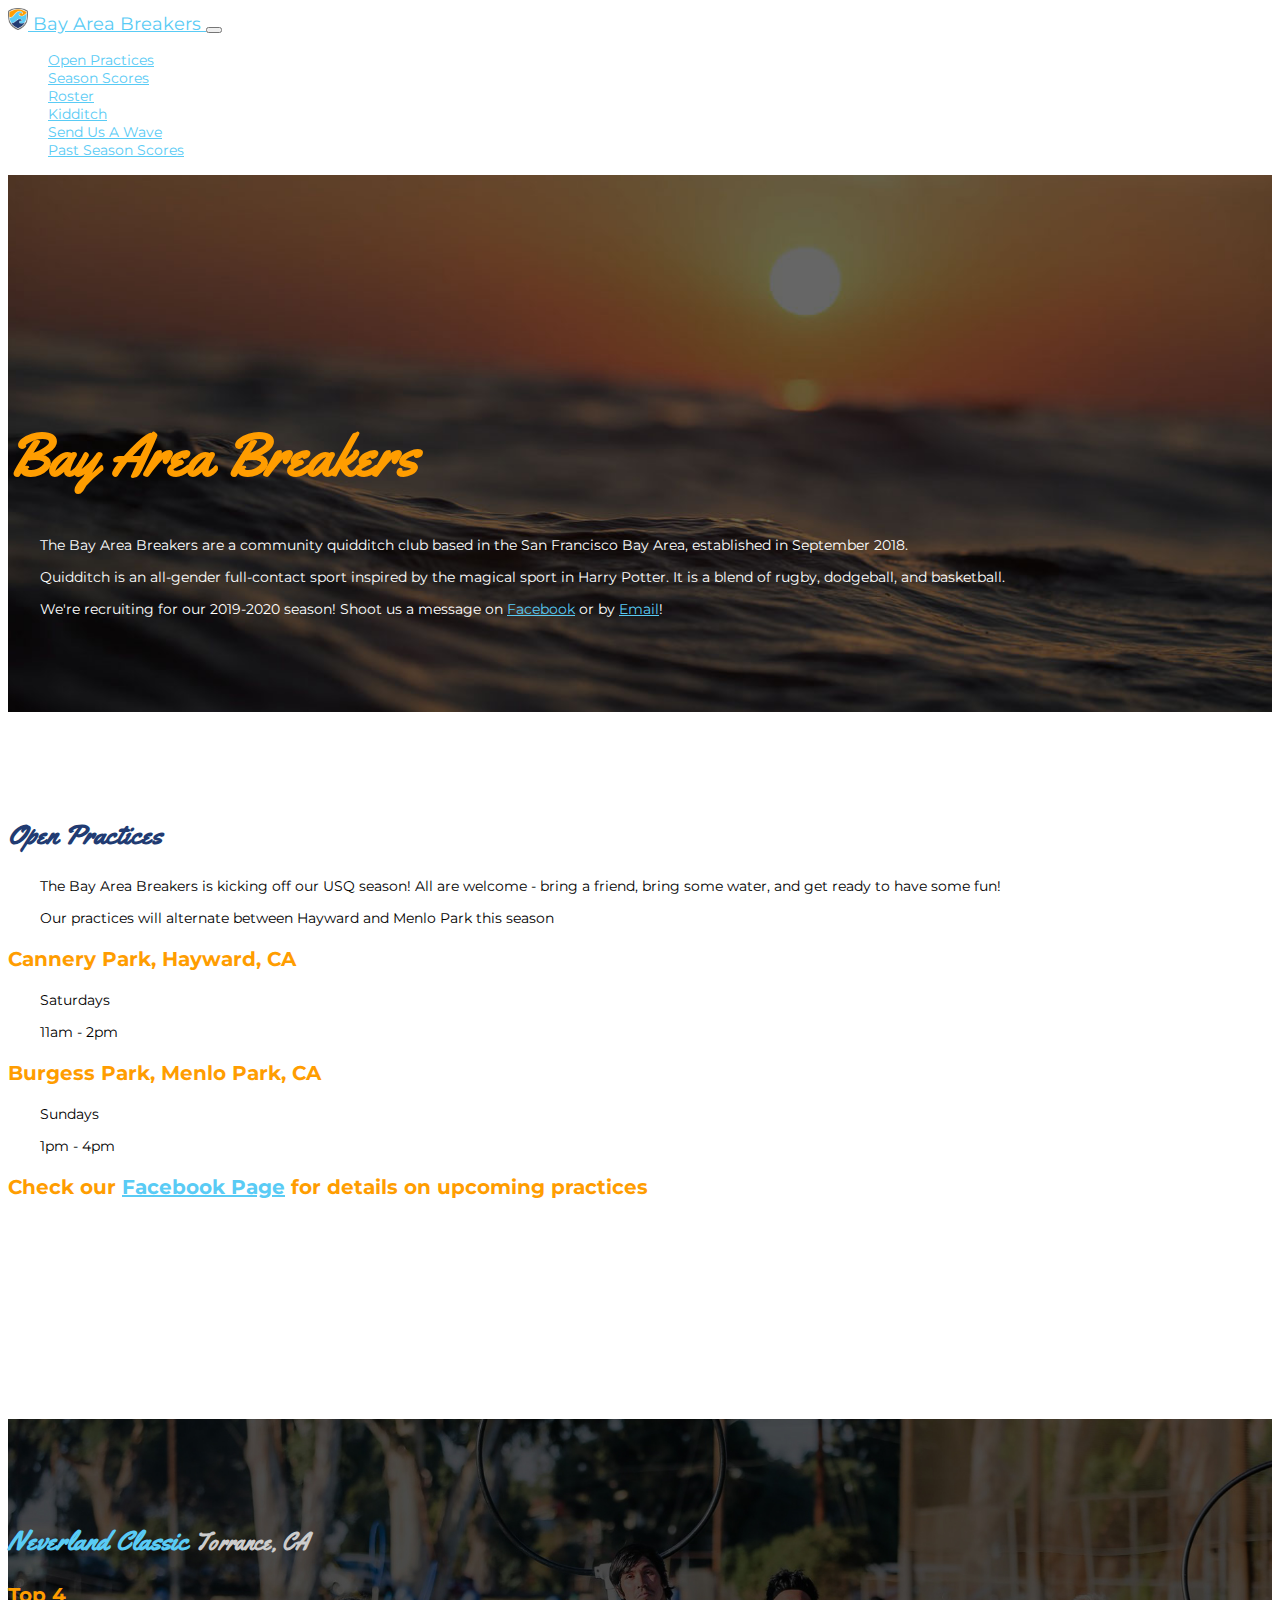
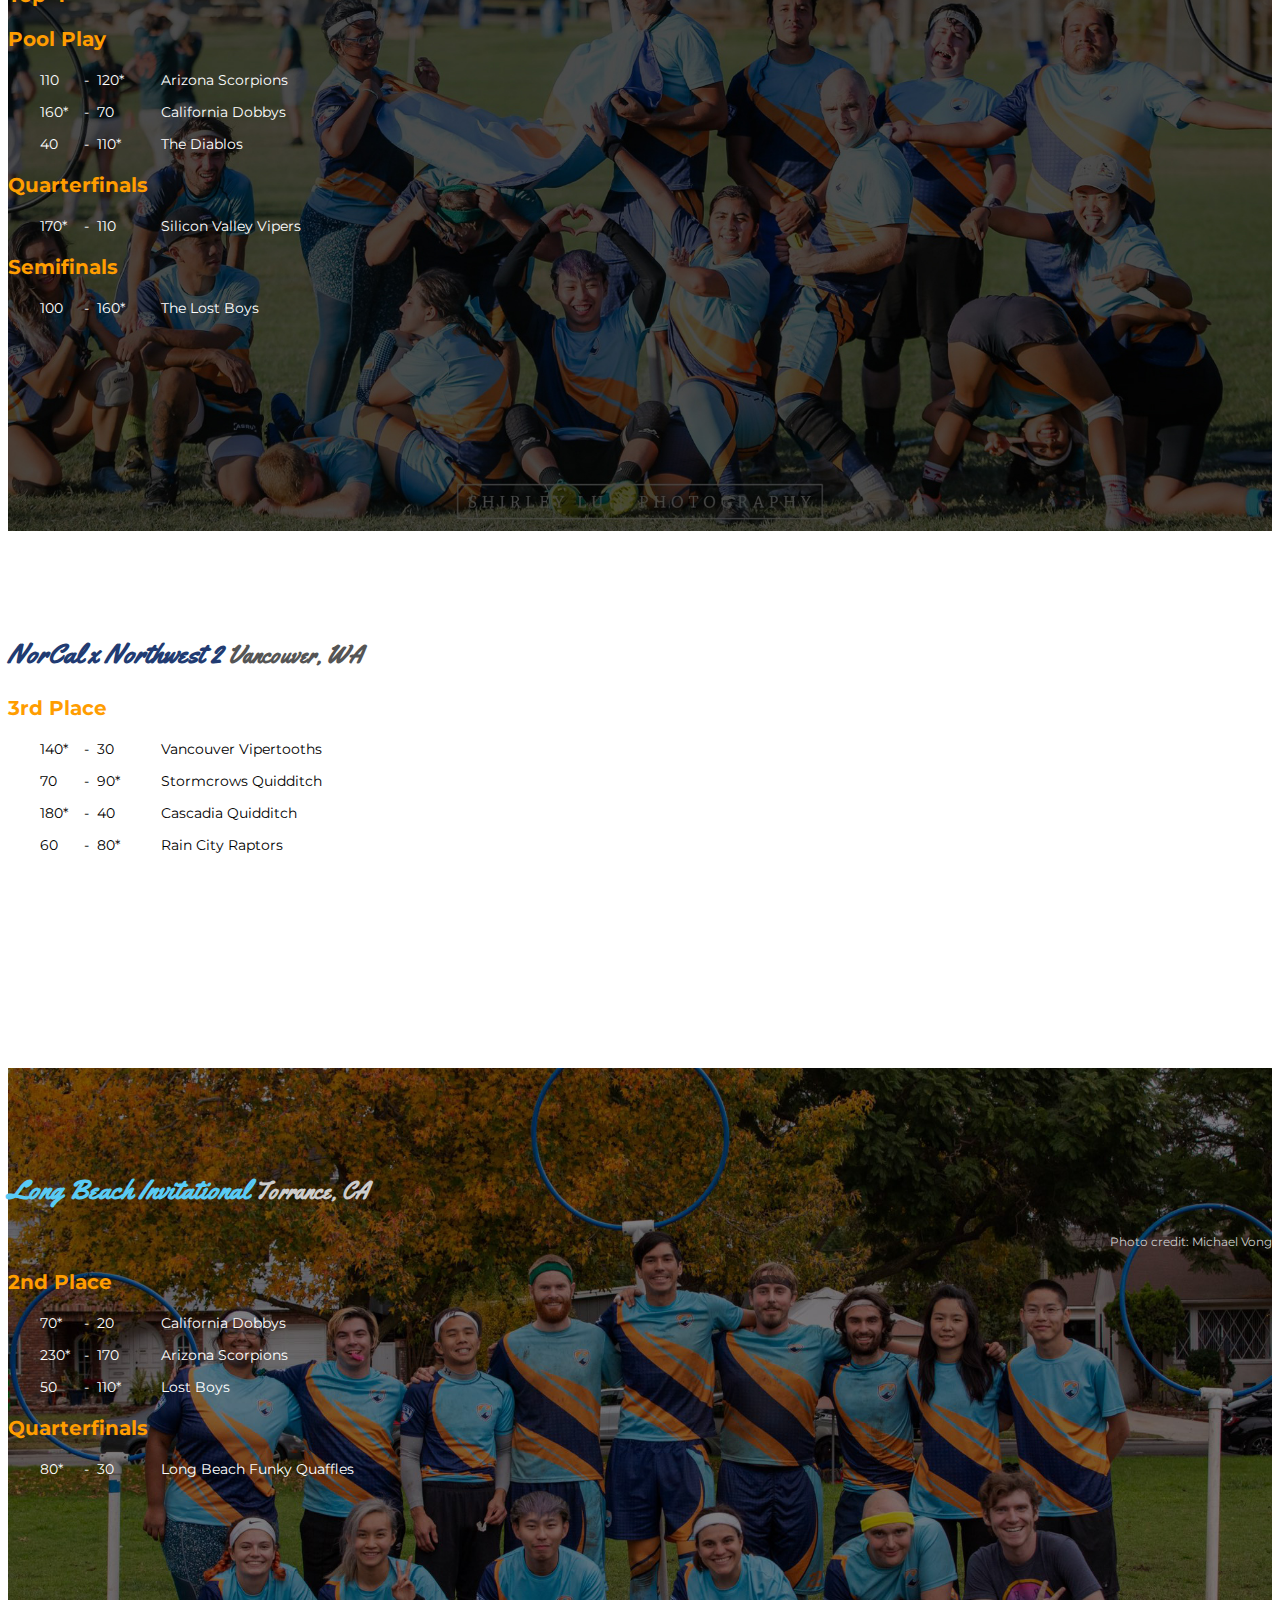
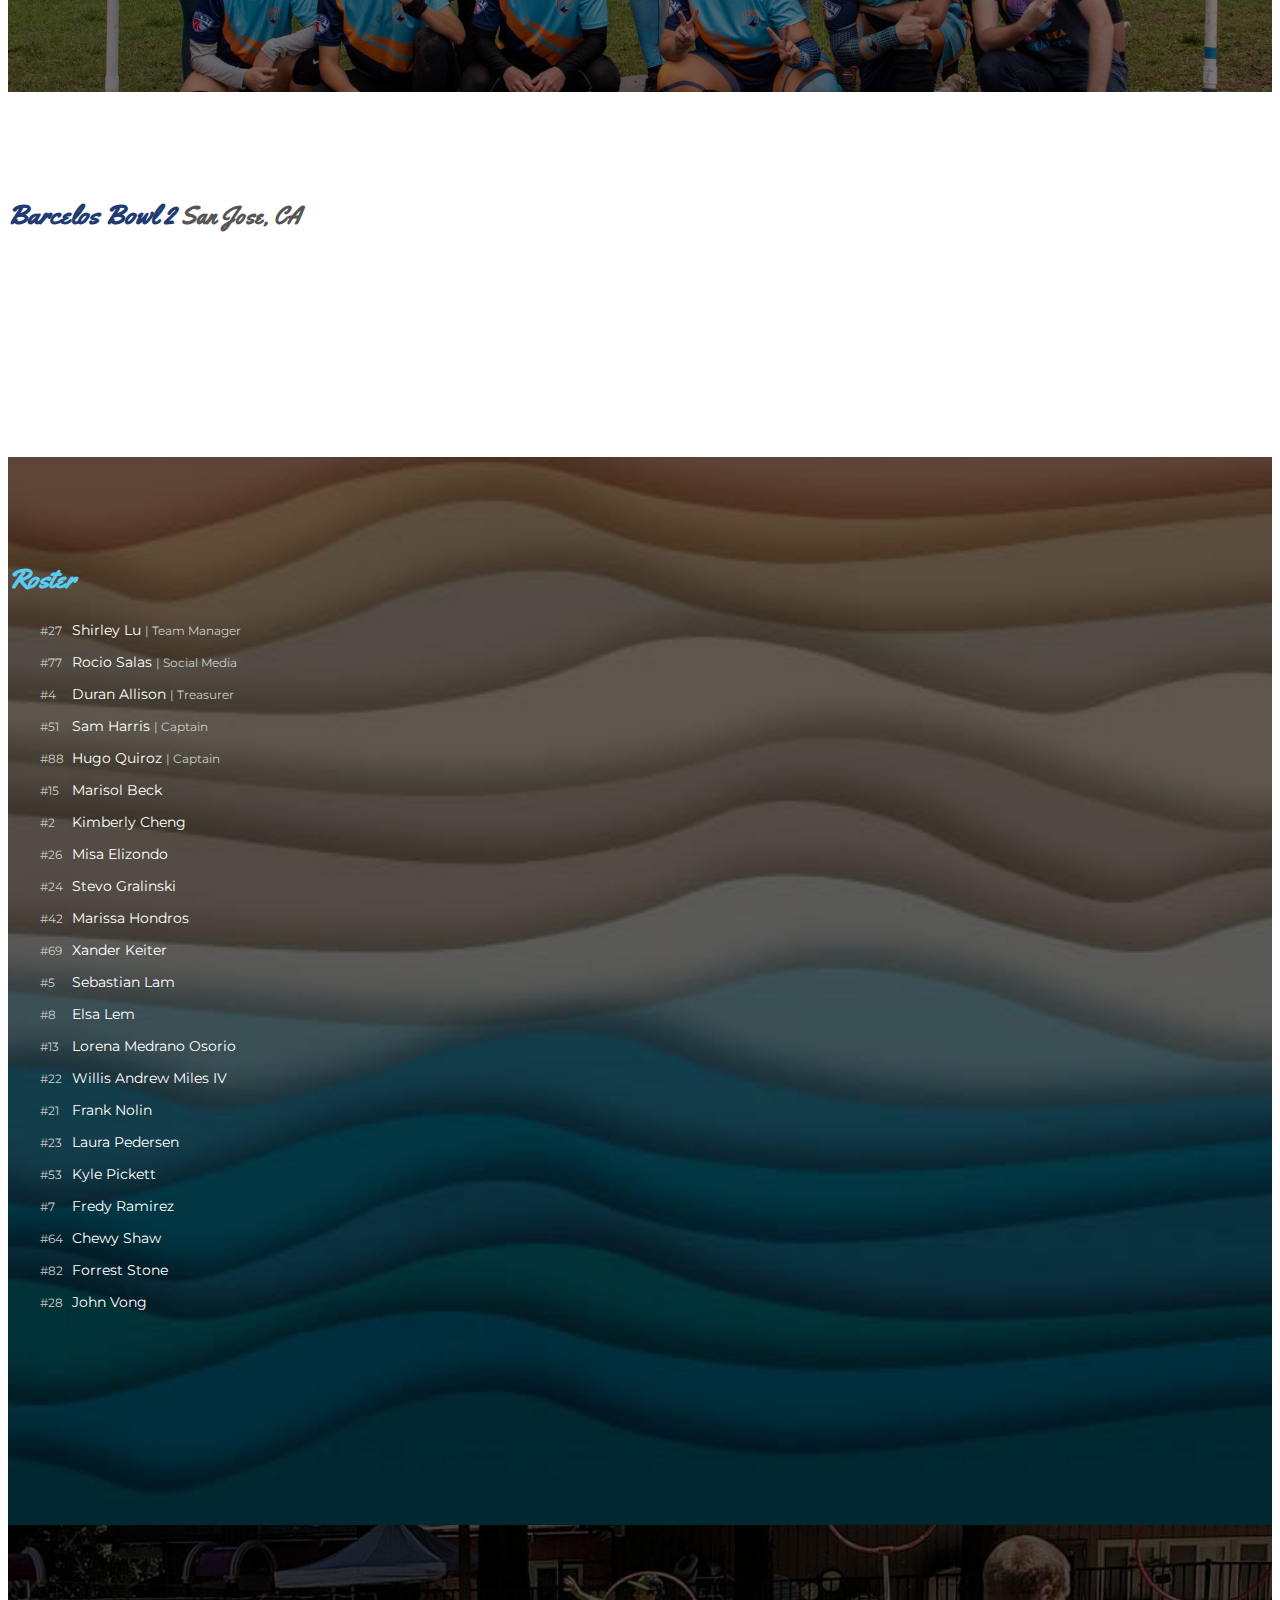
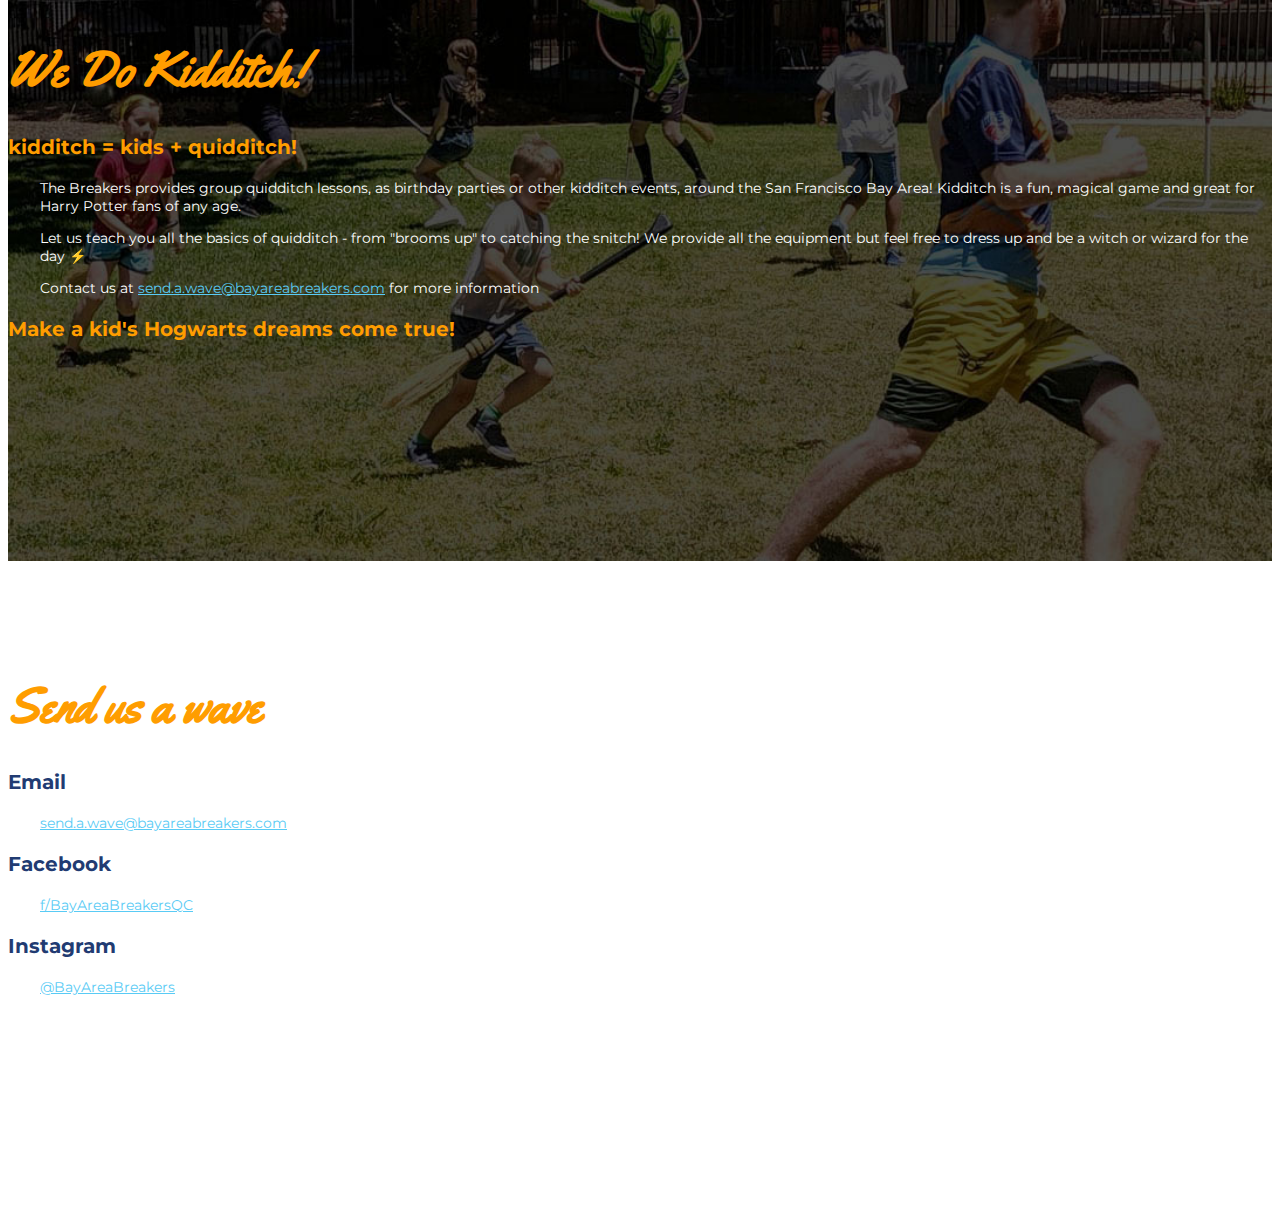
<file: index.html>
<!DOCTYPE html>
<html lang="en">
	<head>
		<title>Bay Area Breakers</title>
		<link rel="shortcut icon" type="image/png" href="./BayAreaBreakers.png"/>
		<meta charset="utf-8">
		<meta name="viewport" content="width=device-width, initial-scale=1">
		<link rel="stylesheet" href="https://stackpath.bootstrapcdn.com/bootstrap/4.1.3/css/bootstrap.min.css" integrity="sha384-MCw98/SFnGE8fJT3GXwEOngsV7Zt27NXFoaoApmYm81iuXoPkFOJwJ8ERdknLPMO" crossorigin="anonymous">
		<script src="https://code.jquery.com/jquery-3.3.1.slim.min.js" integrity="sha384-q8i/X+965DzO0rT7abK41JStQIAqVgRVzpbzo5smXKp4YfRvH+8abtTE1Pi6jizo" crossorigin="anonymous"></script>
		<script src="https://cdnjs.cloudflare.com/ajax/libs/popper.js/1.14.3/umd/popper.min.js" integrity="sha384-ZMP7rVo3mIykV+2+9J3UJ46jBk0WLaUAdn689aCwoqbBJiSnjAK/l8WvCWPIPm49" crossorigin="anonymous"></script>
		<script src="https://stackpath.bootstrapcdn.com/bootstrap/4.1.3/js/bootstrap.min.js" integrity="sha384-ChfqqxuZUCnJSK3+MXmPNIyE6ZbWh2IMqE241rYiqJxyMiZ6OW/JmZQ5stwEULTy" crossorigin="anonymous"></script>
		<link href="https://fonts.googleapis.com/css?family=Montserrat|Yellowtail" rel="stylesheet">
		<link rel="stylesheet" href="style.css">
	</head>
	<body data-spy="scroll" data-target=".navbar" data-offset="50" id="custom">
		<header>
			<nav class="navbar fixed-top navbar-expand-lg navbar-dark bg-dark">
				<a class="navbar-brand" href="#about">
					<img src="./BayAreaBreakers.png" width="20" class="d-inline-block align-center"/>
					Bay Area Breakers
				</a>
				<button class="navbar-toggler" type="button" data-toggle="collapse" data-target="#submenu" aria-controls="submenu" aria-expanded="false">
	    			<span class="navbar-toggler-icon"></span>
	  			</button>
					<div class="collapse navbar-collapse" id="submenu">
						<ul class="navbar-nav mr-auto">
							<li class="nav-item"><a class="nav-link" href="#practices">Open Practices</a></li>
							<li class="nav-item"><a class="nav-link" href="#scores">Season Scores</a></li>
							<!-- <li class="nav-item"><a class="nav-link" href="#usqc">Fundraiser</a></li> -->
							<li class="nav-item"><a class="nav-link" href="#roster">Roster</a></li>
							<li class="nav-item"><a class="nav-link" disabled" href="#kidditch">Kidditch</a></li>
							<li class="nav-item"><a class="nav-link" disabled" href="#contact">Send Us A Wave</a></li>
							<li class="nav-item"><a class="nav-link" disabled" href="./past.html">Past Season Scores</a></li>
						</ul>
					</div>
				</div>
			</nav>
		</header>

		<div class="container-fluid dark" id="about">
			<div class="container">
				<h1>Bay Area Breakers</h1> 
				<p>The Bay Area Breakers are a community quidditch club based in the San Francisco Bay Area, established in September 2018.</p> 
				<p>Quidditch is an all-gender full-contact sport inspired by the magical sport in Harry Potter. It is a blend of rugby, dodgeball, and basketball.</p>
				<p>We're recruiting for our 2019-2020 season! Shoot us a message on <a href="https://www.facebook.com/bayareabreakersqc">Facebook</a> or by <a href="mailto:hello@bayareabreakers.com"> Email</a>!</p>
			</div>
		</div>
		<div class="container-fluid" id="practices">
			<div class="container">
				<h2>Open Practices</h2>
				<p>The Bay Area Breakers is kicking off our USQ season! All are welcome - bring a friend, bring some water, and get ready to have some fun!</p>
				<p>Our practices will alternate between Hayward and Menlo Park this season</p>
				<h3>Cannery Park, Hayward, CA</h3>
				<p>Saturdays</p>
				<p>11am - 2pm</p>
				<h3>Burgess Park, Menlo Park, CA</h3>
				<p>Sundays</p>
				<p>1pm - 4pm</p>
				<p></p>
				<h3>Check our <a href="https://www.facebook.com/bayareabreakersqc">Facebook Page</a> for details on upcoming practices</h3>
			</div>
		</div>

		<div id="scores"></div>
		<div class="container-fluid" class="dark" id="neverland19">
			<div class="dark container" >
				<h2>Neverland Classic <br><small>Torrance, CA</small></h2>
				<h3>Top 4</h3>
				<h3>Pool Play</h3>
				<p><span class="us">110</span> - <span class="them">120*</span><br><span class="against">Arizona Scorpions</span></p>
				<p><span class="us">160*</span> - <span class="them">70</span><br><span class="against">California Dobbys</span></p>
				<p><span class="us">40</span> - <span class="them">110*</span><br><span class="against">The Diablos</span></p>
				<h3>Quarterfinals</h3>
				<p><span class="us">170*</span> - <span class="them">110</span><br><span class="against">Silicon Valley Vipers</span></p>
				<h3>Semifinals</h3>
				<p><span class="us">100</span> - <span class="them">160*</span><br><span class="against">The Lost Boys</span></p>
			</div>
		</div>
		<div class="container-fluid" id="ncxnw19">
			<div class="container">
				<h2>NorCal x Northwest 2 <br><small>Vancouver, WA</small></h2>
				<h3>3rd Place</h3>
				<p><span class="us">140*</span> - <span class="them">30</span><br><span class="against">Vancouver Vipertooths</span></p>
				<p><span class="us">70</span> - <span class="them">90*</span><br><span class="against">Stormcrows Quidditch</span></p>
				<p><span class="us">180*</span> - <span class="them">40</span><br><span class="against">Cascadia Quidditch</span></p>
				<p><span class="us">60</span> - <span class="them">80*</span><br><span class="against">Rain City Raptors</span></p>
			</div>
		</div>
		<div class="container-fluid" class="dark" id="lbi19">
			<div class="dark container" >
				<h2>Long Beach Invitational <br><small>Torrance, CA</small></h2>
				<p class="photocredit"><small>Photo credit: Michael Vong</small></p>
				<h3>2nd Place</h3>
				<p><span class="us">70*</span> - <span class="them">20</span><br><span class="against">California Dobbys</span></p>
				<p><span class="us">230*</span> - <span class="them">170</span><br><span class="against">Arizona Scorpions</span></p>
				<p><span class="us">50</span> - <span class="them">110*</span><br><span class="against">Lost Boys</span></p>
				<h3>Quarterfinals</h3>
				<p><span class="us">80*</span> - <span class="them">30</span><br><span class="against">Long Beach Funky Quaffles</span></p>
			</div>
		</div>
		<div class="container-fluid" id="barcelos19">
			<div class="container">
				<h2>Barcelos Bowl 2 <br><small>San Jose, CA</small></h2>
			</div>
		</div>

		<div class="container-fluid dark" id="roster">
			<div class="container">
				<h2>Roster</h2>
				<p><small class="number">#27</small>Shirley Lu <small>  | Team Manager</small></p>
				<p><small class="number">#77</small>Rocio Salas <small>  |  Social Media</small></p>
				<p><small class="number">#4</small>Duran Allison <small>  |  Treasurer </small></p>
				<p><small class="number">#51</small>Sam Harris <small>  |  Captain</small></p>
				<p><small class="number">#88</small>Hugo Quiroz <small>  |  Captain</small></p>
				<p></p>
				<p><small class="number">#15</small>Marisol Beck</p>
				<p><small class="number">#2</small>Kimberly Cheng</p>
				<p><small class="number">#26</small>Misa Elizondo</p>
				<p><small class="number">#24</small>Stevo Gralinski</p>
				<p><small class="number">#42</small>Marissa Hondros</p>
				<p><small class="number">#69</small>Xander Keiter</p>
				<p><small class="number">#5</small>Sebastian Lam</p>
				<p><small class="number">#8</small>Elsa Lem</p>
				<p><small class="number">#13</small>Lorena Medrano Osorio</p>
				<p><small class="number">#22</small>Willis Andrew Miles IV</p>
				<p><small class="number">#21</small>Frank Nolin</p>
				<p><small class="number">#23</small>Laura Pedersen</p>
				<p><small class="number">#53</small>Kyle Pickett</p>
				<p><small class="number">#7</small>Fredy Ramirez</p>
				<p><small class="number">#64</small>Chewy Shaw</p>
				<p><small class="number">#82</small>Forrest Stone</p>
				<p><small class="number">#28</small>John Vong</p>
			</div>
		</div>

		<div class="container-fluid dark" id="kidditch">
				<div class="container">
				<h1>We Do Kidditch!</h1>
				<h3>kidditch = kids + quidditch!</h3>
				<p>The Breakers provides group quidditch lessons, as birthday parties or other kidditch events, around the San Francisco Bay Area! Kidditch is a fun, magical game and great for Harry Potter fans of any age.</p>

				<p>Let us teach you all the basics of quidditch - from "brooms up" to catching the snitch! We provide all the equipment but feel free to dress up and be a witch or wizard for the day ⚡️</p>
				<p>Contact us at <a href="mailto:hello@bayareabreakers.com">send.a.wave@bayareabreakers.com</a> for more information</p>
				<h3>Make a kid's Hogwarts dreams come true!</h3>
			</div>
		</div>

		<div class="container" id="contact">
			<h1>Send us a wave</h1>
			<h3>Email</h3>
			<p><a href="mailto:send.a.wave@bayareabreakers.com"> send.a.wave@bayareabreakers.com</a></p>
			<h3>Facebook</h3>
			<p><a href="https://www.facebook.com/BayAreaBreakersQC">f/BayAreaBreakersQC</a></p>
			<h3>Instagram</h3>
			<p><a href="https://www.instagram.com/BayAreaBreakers">@BayAreaBreakers</a></p>
			<div id="pixlee_container"></div><script type="text/javascript">window.PixleeAsyncInit = function() {Pixlee.init({apiKey:'cRxKholQu3l0cslPf6mU'});Pixlee.addSimpleWidget({widgetId:'12671'});};</script>
			<script src="https://instafeed.assets.pixlee.com/assets/pixlee_widget_1_0_0.js"></script>
		</div>
	</body>
</html>
</file>
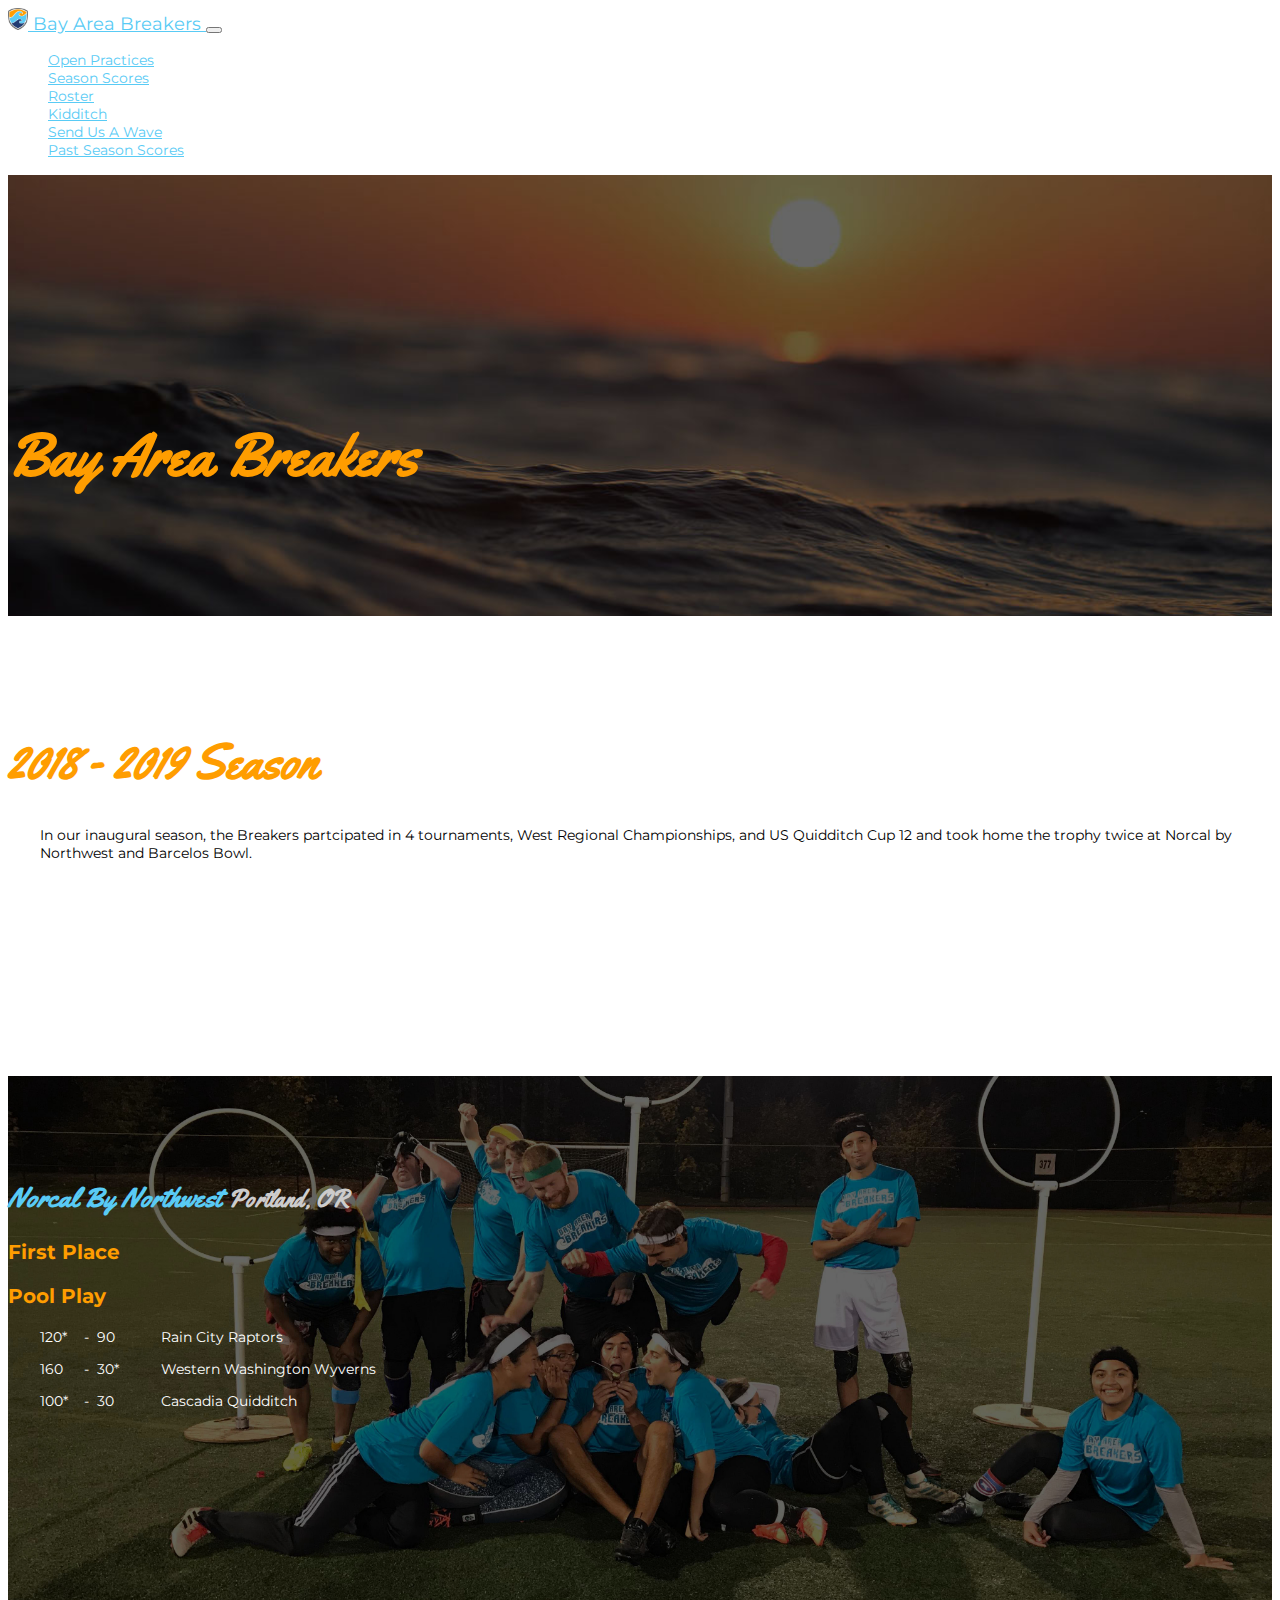
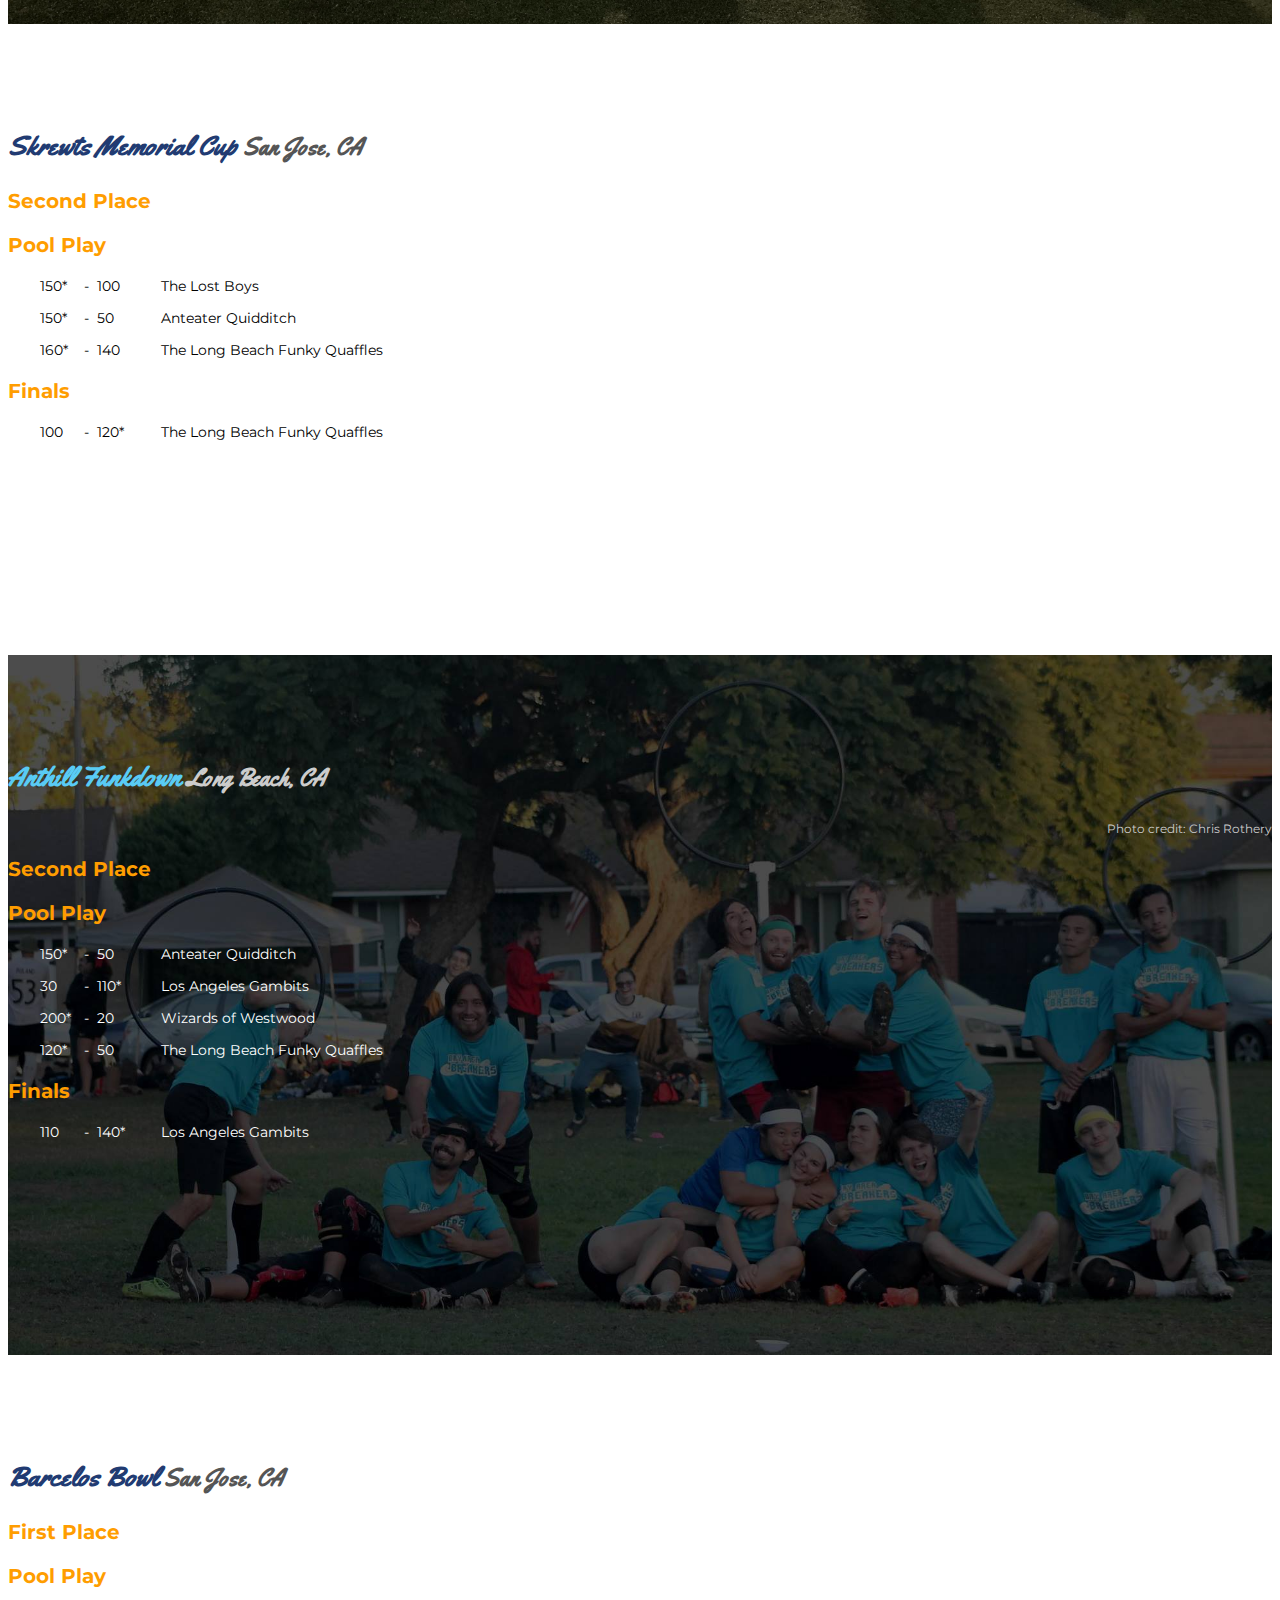
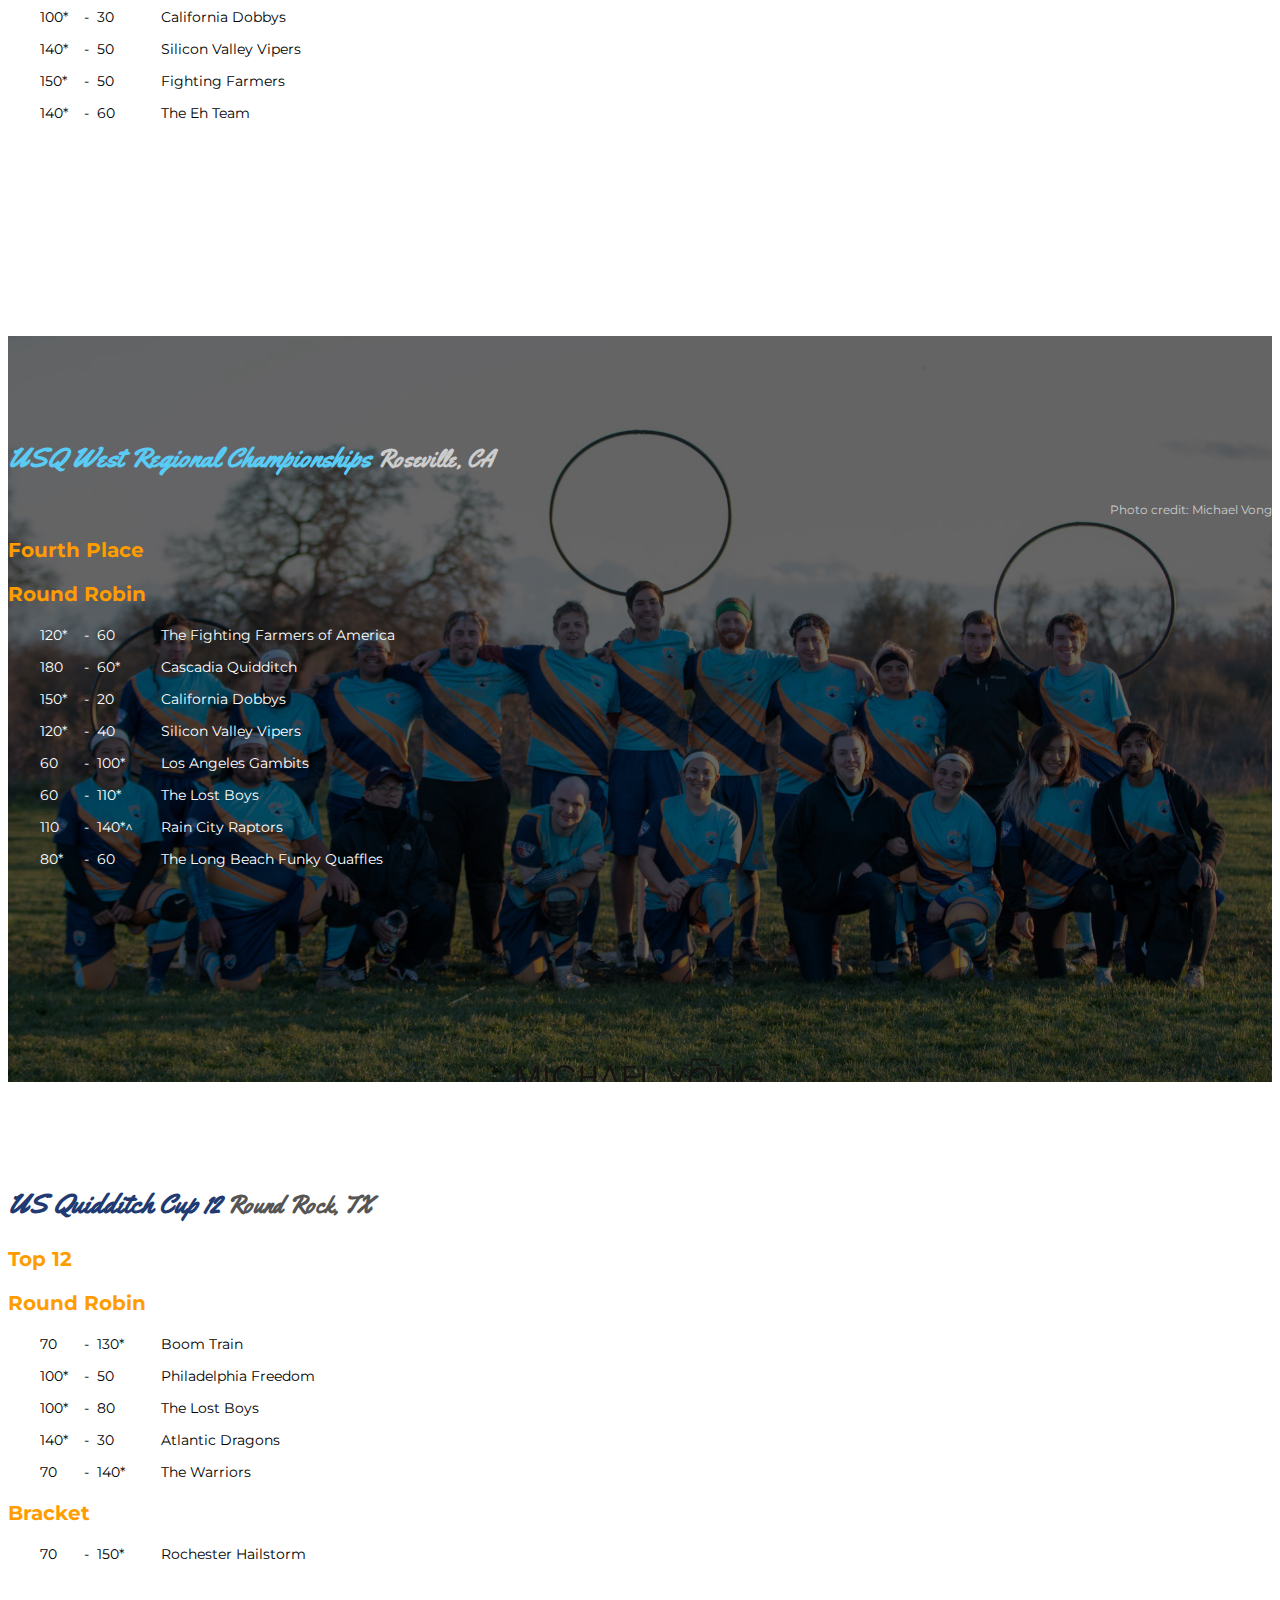
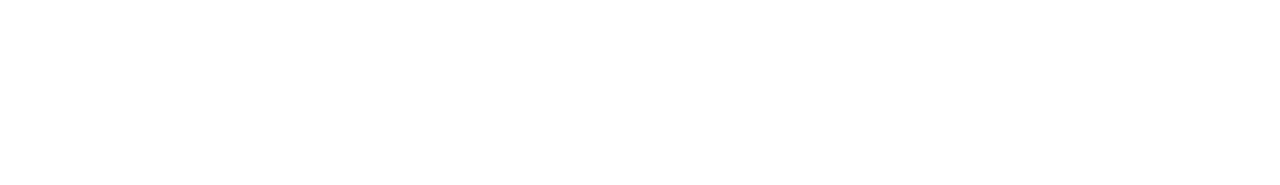
<file: past.html>
<!DOCTYPE html>
<html lang="en">
	<head>
		<title>Bay Area Breakers | 2018 - 2019</title>
		<link rel="shortcut icon" type="image/png" href="./BayAreaBreakers.png"/>
		<meta charset="utf-8">
		<meta name="viewport" content="width=device-width, initial-scale=1">
		<link rel="stylesheet" href="https://stackpath.bootstrapcdn.com/bootstrap/4.1.3/css/bootstrap.min.css" integrity="sha384-MCw98/SFnGE8fJT3GXwEOngsV7Zt27NXFoaoApmYm81iuXoPkFOJwJ8ERdknLPMO" crossorigin="anonymous">
		<script src="https://code.jquery.com/jquery-3.3.1.slim.min.js" integrity="sha384-q8i/X+965DzO0rT7abK41JStQIAqVgRVzpbzo5smXKp4YfRvH+8abtTE1Pi6jizo" crossorigin="anonymous"></script>
		<script src="https://cdnjs.cloudflare.com/ajax/libs/popper.js/1.14.3/umd/popper.min.js" integrity="sha384-ZMP7rVo3mIykV+2+9J3UJ46jBk0WLaUAdn689aCwoqbBJiSnjAK/l8WvCWPIPm49" crossorigin="anonymous"></script>
		<script src="https://stackpath.bootstrapcdn.com/bootstrap/4.1.3/js/bootstrap.min.js" integrity="sha384-ChfqqxuZUCnJSK3+MXmPNIyE6ZbWh2IMqE241rYiqJxyMiZ6OW/JmZQ5stwEULTy" crossorigin="anonymous"></script>
		<link href="https://fonts.googleapis.com/css?family=Montserrat|Yellowtail" rel="stylesheet">
		<link rel="stylesheet" href="style.css">
	</head>
	<body data-spy="scroll" data-target=".navbar" data-offset="50" id="custom">
		<header>
			<nav class="navbar fixed-top navbar-expand-lg navbar-dark bg-dark">
				<a class="navbar-brand" href="./index.html#about">
					<img src="./BayAreaBreakers.png" width="20" class="d-inline-block align-center"/>
					Bay Area Breakers
				</a>
				<button class="navbar-toggler" type="button" data-toggle="collapse" data-target="#submenu" aria-controls="submenu" aria-expanded="false">
	    			<span class="navbar-toggler-icon"></span>
	  			</button>
					<div class="collapse navbar-collapse" id="submenu">
						<ul class="navbar-nav mr-auto">
							<li class="nav-item"><a class="nav-link" href="./index.html#practices">Open Practices</a></li>
							<li class="nav-item"><a class="nav-link" href="./index.html#scores">Season Scores</a></li>
							<!-- <li class="nav-item"><a class="nav-link" href="#usqc">Fundraiser</a></li> -->
							<li class="nav-item"><a class="nav-link" href="./index.html#roster">Roster</a></li>
							<li class="nav-item"><a class="nav-link" disabled" href="./index.html#kidditch">Kidditch</a></li>
							<li class="nav-item"><a class="nav-link" disabled" href="./index.html#contact">Send Us A Wave</a></li>
							<li class="nav-item"><a class="nav-link" disabled" href="./past.html">Past Season Scores</a></li>
						</ul>
					</div>
				</div>
			</nav>
		</header>
		<div class="container-fluid dark" id="about">
			<div class="container">
				<h1>Bay Area Breakers</h1> 
			</div>
		</div>
		<div class="container" id="contact">
			<h1>2018 - 2019 Season</h1>
			<p> In our inaugural season, the Breakers partcipated in 4 tournaments, West Regional Championships, and US Quidditch Cup 12 and took home the trophy twice at Norcal by Northwest and Barcelos Bowl.</p>
		</div>
		<div id="scores"></div>
		<div class="container-fluid" class="dark" id="ncxnw18">
			<div class="dark container" >
				<h2>Norcal By Northwest <br><small>Portland, OR</small></h2>
				<h3>First Place</h3>
				<h3>Pool Play</h3>
				<p><span class="us">120*</span> - <span class="them">90</span><br><span class="against">Rain City Raptors</span></p>
				<p><span class="us">160</span> - <span class="them">30*</span><br><span class="against">Western Washington Wyverns</span></p>
				<p><span class="us">100*</span> - <span class="them">30</span><br><span class="against">Cascadia Quidditch</span></p>
			</div>
		</div>
		<div class="container-fluid" id="smc18">
			<div class="container">
				<h2>Skrewts Memorial Cup <br><small>San Jose, CA</small></h2>
				<h3>Second Place</h3>
				<h3>Pool Play</h3>
				<p><span class="us">150*</span> - <span class="them">100</span><br><span class="against">The Lost Boys</span></p>
				<p><span class="us">150*</span> - <span class="them">50</span><br><span class="against">Anteater Quidditch</span></p>
				<p><span class="us">160*</span> - <span class="them">140</span><br><span class="against">The Long Beach Funky Quaffles</span></p>
				<h3>Finals</h3>
				<p><span class="us">100</span> - <span class="them">120*</span><br><span class="against">The Long Beach Funky Quaffles</span></p>
			</div>
		</div>
		<div class="container-fluid" class="dark" id="anthill18">
			<div class="dark container" >
				<h2>Anthill Funkdown <br><small>Long Beach, CA</small></h2>
				<p class="photocredit"><small>Photo credit: Chris Rothery</small></p>
				<h3>Second Place</h3>
				<h3>Pool Play</h3>
				<p><span class="us">150*</span> - <span class="them">50</span><br><span class="against">Anteater Quidditch</span></p>
				<p><span class="us">30</span> - <span class="them">110*</span><br><span class="against">Los Angeles Gambits</span></p>
				<p><span class="us">200*</span> - <span class="them">20</span><br><span class="against">Wizards of Westwood</span></p>
				<p><span class="us">120*</span> - <span class="them">50</span><br><span class="against">The Long Beach Funky Quaffles</span></p>
				<h3>Finals</h3>
				<p><span class="us">110</span> - <span class="them">140*</span><br><span class="against">Los Angeles Gambits</span></p>
			</div>
		</div>
		<div class="container-fluid" id="bb18">
			<div class="container">
				<h2>Barcelos Bowl <br><small>San Jose, CA</small></h2>
				<h3>First Place</h3>
				<h3>Pool Play</h3>
				<p><span class="us">100*</span> - <span class="them">30</span><br><span class="against">California Dobbys</span></p>
				<p><span class="us">140*</span> - <span class="them">50</span><br><span class="against">Silicon Valley Vipers</span></p>
				<p><span class="us">150*</span> - <span class="them">50</span><br><span class="against">Fighting Farmers</span></p>
				<p><span class="us">140*</span> - <span class="them">60</span><br><span class="against">The Eh Team</span></p>
			</div>
		</div>
		<div class="container-fluid" class="dark" id="wrc18">
			<div class="dark container" >
				<h2>USQ West Regional Championships <br><small>Roseville, CA</small></h2>
				<p class="photocredit"><small>Photo credit: Michael Vong</small></p>
				<h3>Fourth Place</h3>
				<h3>Round Robin</h3>
				<p><span class="us">120*</span> - <span class="them">60</span><br><span class="against">The Fighting Farmers of America</span></p>
				<p><span class="us">180</span> - <span class="them">60*</span><br><span class="against">Cascadia Quidditch</span></p>
				<p><span class="us">150*</span> - <span class="them">20</span><br><span class="against">California Dobbys</span></p>
				<p><span class="us">120*</span> - <span class="them">40</span><br><span class="against">Silicon Valley Vipers</span></p>
				<p><span class="us">60</span> - <span class="them">100*</span><br><span class="against">Los Angeles Gambits</span></p>
				<p><span class="us">60</span> - <span class="them">110*</span><br><span class="against">The Lost Boys</span></p>
				<p><span class="us">110</span> - <span class="them">140*^</span><br><span class="against">Rain City Raptors</span></p>
				<p><span class="us">80*</span> - <span class="them">60</span><br><span class="against">The Long Beach Funky Quaffles</span></p>
			</div>
		</div>
		<div class="container-fluid" id="usqc18">
			<div class="container">
				<h2>US Quidditch Cup 12 <br><small>Round Rock, TX</small></h2>
				<h3>Top 12</h3>
				<h3>Round Robin</h3>
				<p><span class="us">70</span> - <span class="them">130*</span><br><span class="against">Boom Train</span></p>
				<p><span class="us">100*</span> - <span class="them">50</span><br><span class="against">Philadelphia Freedom</span></p>
				<p><span class="us">100*</span> - <span class="them">80</span><br><span class="against">The Lost Boys</span></p>
				<p><span class="us">140*</span> - <span class="them">30</span><br><span class="against">Atlantic Dragons</span></p>
				<p><span class="us">70</span> - <span class="them">140*</span><br><span class="against"></span>The Warriors</p>
				<h3>Bracket</h3>
				<p><span class="us">70</span> - <span class="them">150*</span><br><span class="against">Rochester Hailstorm</span></p>

			</div>
		</div>
	</body>
</html>
</file>
<file: style.css>
body {
    font-family: 'Montserrat', sans-serif;
    color:white;
}

h1 {
    font-family: 'Yellowtail', cursive;
    color: #ff9d00;
}

h2 {
    font-family: 'Yellowtail', cursive;
    color: #213b72;
}

a {
    color: #59cbf5;
}

h3 {
    color: #ff9d00;
}

.times {
    text-align: center;
    color: #213b72;
}

.dark h2 {
    color: #59cbf5;
}

.dark small {
    color: #ccc;
}

small {
    color: #555;
}

#contact h3 {
    color: #213b72;
}

.container-fluid {
    z-index: 1;
    background-color: #333;
    background-size: cover;
    background-position: center center;
    background-repeat: no-repeat;
    padding:0;
}

.container-fluid .cover {
    position: relative;
    top: 0;
    left: 0;
    width: 100%;
    height: 100%;
    z-index: 5;
    background: rgba(0,0,0,.6);
}



/* BACKGROUNDS */

#about {
    background-image: url("./about.jpg");
}

#practices {
    background-color: white;
    color: black;
}

#neverland19 {
    background-image: url("./2019/neverland.jpg");
}

#ncxnw19 {
    background-color: white;
    color: black;
}

#lbi19 {
    background-image: url("./2019/lbi.jpg");
}

#barcelos19 {
    background-color: white;
    color: black;
}

/* 2018 BACKGROUNDS */

#ncxnw18 {
    background-image: url("./2018/ncxnw18.jpg");
}

#smc18 {
    background-color: white;
    color: black;
}

#anthill18 {
    background-image: url("./2018/anthill18.jpg");
}

#bb18 {
    background-color: white;
    color: black;
}

#wrc18 {
    background-image: url("./2018/wrc8.jpg");
}

#usqc18 {
    background-color: white;
    color: black;
}

.photocredit {
    text-align: right;
}

#kidditch {
    background-image: url("./kidditch.jpg");
}

#roster {
    background-image: url("roster.jpg");
}

#desc {
    margin-left: 60px;
}

#desc br {
    display: inline;
}

.item {
    margin-bottom: 16px;
}

#contact {
    background-color: white;
    color: black;
}

/* SCORES */
.us {
    display: inline-block;
}

.them {
    display: inline-block;
}

/* ROSTER */

.number {
    display: inline-block;
}

/* MEDIA */

@media (max-width:575px) {
    h1 {
        font-size:40px;
    }

    h2 {
        font-size:24px;
    }

    h3 {
        font-size:14px;
    }
    
    .navbar-brand {
        font-size:14px;
    }

    .nav-item {
        font-size:14px;
    }

    p {
        font-size:14px;
        margin-left:20px;
    } 

    .container {
        padding:30px;
        padding-bottom:100px;
    }

    #about {
        padding-top: 160px;
        padding-bottom:60px;
    }

    #about .container {
        padding-top: 0px;
        padding-bottom: 0px;
    }

    /* SCORES */
    .us {
        display: inline-block;
        width: 24px;
        margin-right: 6px;
    }

    .them {
        display: inline-block;
        width: 24px;
        margin-left: 3px
    }

    /* ROSTER */

    .number {
        width: 28px;
    }
}

@media (min-width: 576px) { 
    h1 {
        font-size:40px;
    }

    h2 {
        font-size:24px;
    }

    h3 {
        font-size:14px;
    }

    br {
        display:none;
    }
    
    .navbar-brand {
        font-size:14px;
    }

    .nav-item {
        font-size:14px;
    }

    p {
        font-size:14px;
        margin-left:20px;
    } 

    .container {
        padding-top:30px;
        padding-bottom:100px;
    }

    #about {
        padding-top: 160px;
        padding-bottom:60px;
    }

    #about .container {
        padding-top: 0px;
        padding-bottom: 0px;
    }


    /* SCORES */
    .us {
        display: inline-block;
        width: 24px;
        margin-right: 6px;
    }

    .them {
        display: inline-block;
        width: 24px;
        margin-left: 3px
    }

    .against {
        margin-left:16px;

    }

    /* ROSTER */

    .number {
        width: 28px;
    }
}

@media (min-width: 768px) { 
    h1 {
        font-size:40px;
    }

    h2 {
        font-size:24px;
    }

    h3 {
        font-size:14px;
    }

    br {
        display:none;
    }
    
    .navbar-brand {
        font-size:14px;
    }

    .nav-item {
        font-size:14px;
    }

    p {
        font-size:14px;
        margin-left:20px;
    } 

    .container {
        padding-top:40px;
        padding-bottom:120px;
    }

    #about {
        padding-top: 160px;
        padding-bottom:60px;
    }

    #about .container {
        padding-top: 0px;
        padding-bottom: 0px;
    }

    /* SCORES */
    .us {
        display: inline-block;
        width: 24px;
        margin-right: 6px;
    }

    .them {
        display: inline-block;
        width: 24px;
        margin-left: 3px
    }

    .against {
        margin-left:16px;

    }

    /* ROSTER */

    .number {
        width: 28px;
    }
}

@media (min-width: 992px) { 
    h1 {
        font-size:48px;
    }

    h2 {
        font-size:28px;
    }

    h3 {
        font-size:18px;
    }

    br {
        display:none;
    }
    
    .navbar-brand {
        font-size:18px;
    }

    .nav-item {
        font-size:14px;
    }

    p {
        font-size:14px;
        margin-left:28px;
    } 

    .container {
        padding-top:60px;
        padding-bottom:160px;
    }

    #about {
        padding-top: 200px;
        padding-bottom:60px;
    }

    #about .container {
        padding-top: 0px;
        padding-bottom: 0px;
    }

    /* SCORES */
    .us {
        display: inline-block;
        width: 24px;
        margin-right: 6px;
    }

    .them {
        display: inline-block;
        width: 24px;
        margin-left: 3px
    }

    .against {
        margin-left:24px;

    }

    /* ROSTER */

    .number {
        width: 28px;
    }
}

@media (min-width: 1200px) {
    h3 {
        font-size:20px;
    }
    
    p {
        margin-left:32px;
    } 

    br {
        display:none;
    }

    .container {
        padding-top:80px;
        padding-bottom:200px;
    }

    #about {
        padding-top: 200px;
        padding-bottom:80px;
    }

    #about .container {
        padding-top: 0px;
        padding-bottom: 0px;
    }

    #about h1 {
        font-size: 60px;
    }

    /* SCORES */
    .us {
        display: inline-block;
        width: 32px;
        margin-right: 8px;
    }

    .them {
        display: inline-block;
        width: 32px;
        margin-left: 4px
    }

    .against {
        margin-left:32px;

    }

    /* ROSTER */

    .number {
        width: 32px;
    }
}
</file>
